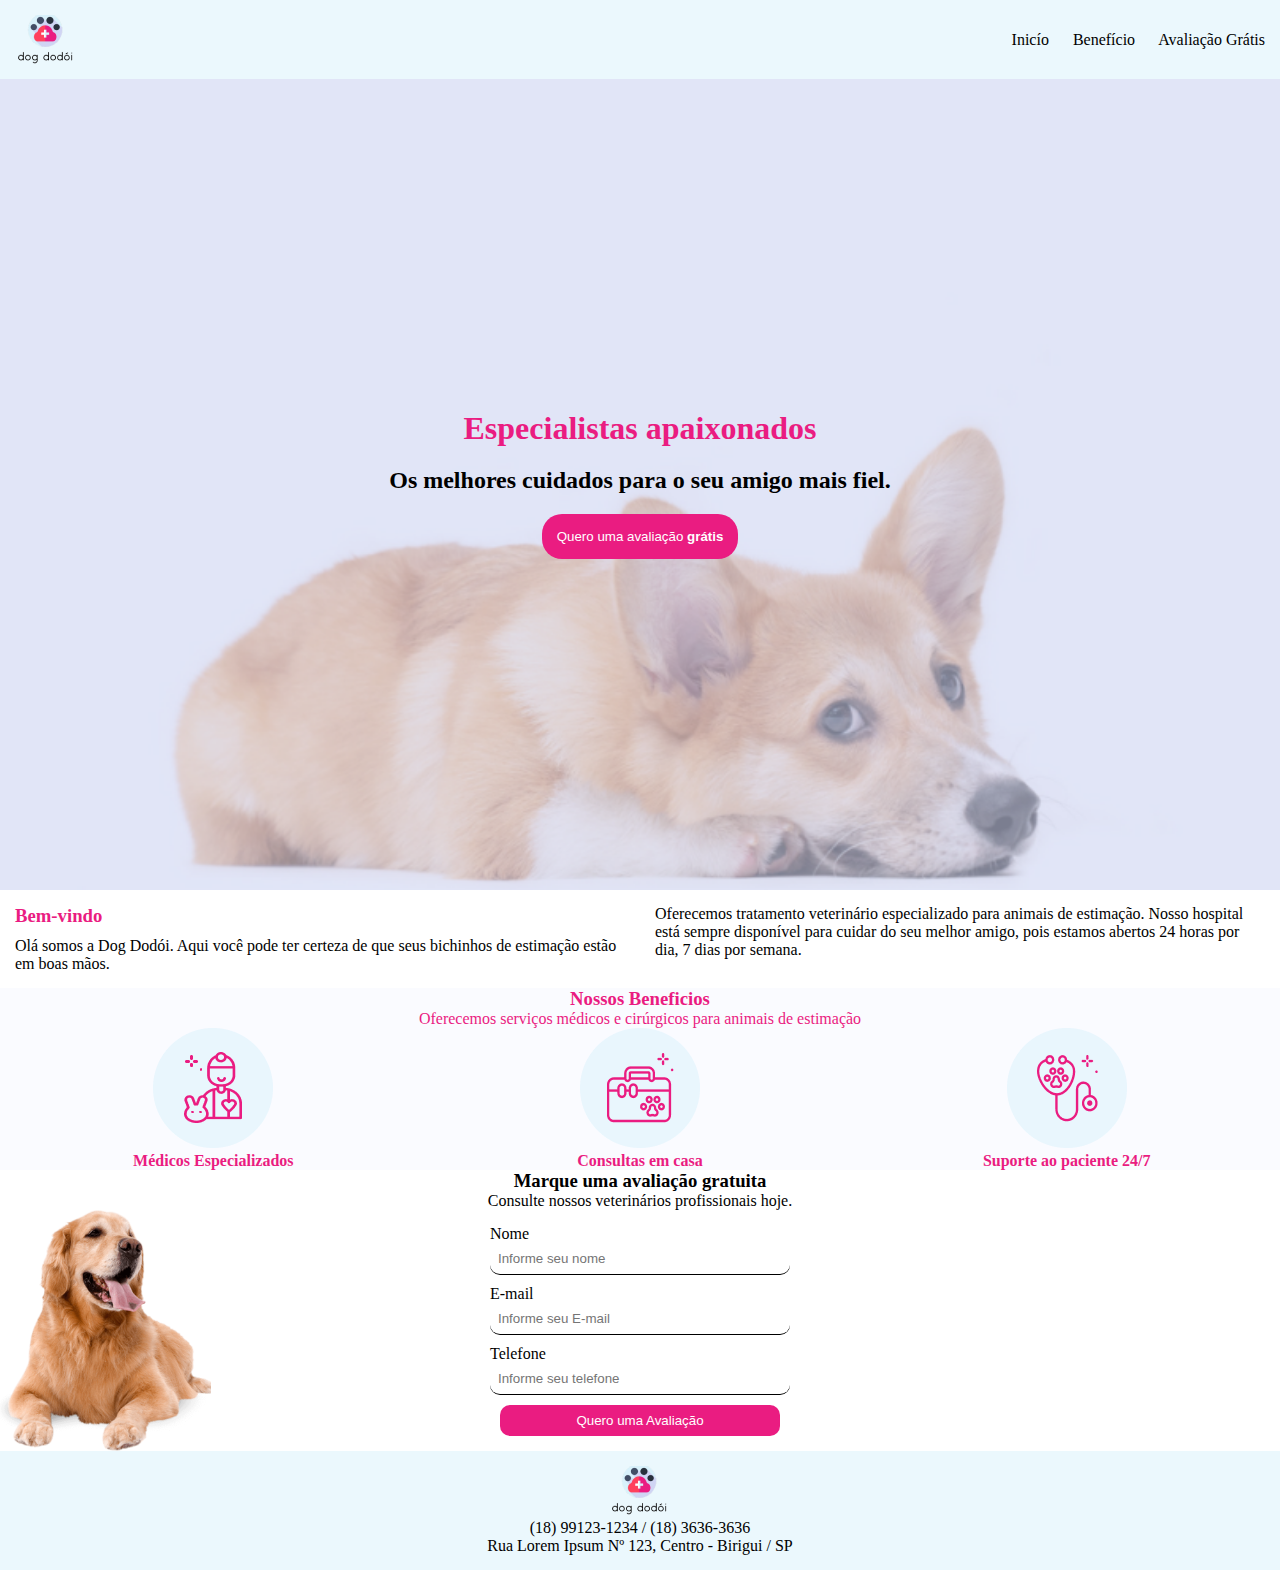
<file: front/index.html>
<!DOCTYPE html>
<html lang="pt-br">
<head>
    <meta charset="UTF-8">
    <meta http-equiv="X-UA-Compatible" content="IE=edge">
    <meta name="viewport" content="width=device-width, initial-scale=1.0">
    <link rel="stylesheet" href="../styles/style.css">
    <link rel="stylesheet" href="../styles/mobile.css">
    <title>dog</title> 
</head>
<body>
    <header id="header">
        <img src="../img/LogoSample_ByTailorBrands-removebg-preview 1.png" alt="">
        <nav>
            <a href="login.html">Inicío</a>
            <a href="login.html" class="marginLateral">Benefício</a>
            <a href="login.html" type="button">Avaliação Grátis</a>
        </nav>

    </header>
    <main>
        <section id="banner">
            <h1>Especialistas apaixonados</h1> 
            <h2 class="marginCimaBaixo"> Os melhores cuidados para o seu amigo mais fiel.</h2>
            <button>Quero uma avaliação <strong>grátis</strong></button>
        </section>
        <section id="bemVindo">
            <div id="bemVindo-boasVindas">
                <h3>Bem-vindo</h3>
                <p>Olá somos a Dog Dodói. Aqui você pode ter certeza de que seus bichinhos de estimação estão em boas mãos.</p>
            </div>
            <div id="bemvindo-ofertas">
                <p>Oferecemos tratamento veterinário especializado para animais de estimação. Nosso hospital está sempre disponível para cuidar do seu melhor amigo, pois estamos abertos 24 horas por dia, 7 dias por semana.</p>
            </div>
        </section>
        <section id="beneficio">
            <div id="beneficios-nossosBeneficios">
                <h3>Nossos Beneficios</h3>
                <p>Oferecemos serviços médicos e cirúrgicos para animais de estimação</p>
            </div>
            <div id="beneficios-servicos">
                <!-- Médicos -->
                <div>
                    <figure><img src="../img/iconMedico.png" alt="médicos"></figure>
                    <h4>Médicos Especializados</h4>
                </div>
                
                <!-- Consultas -->
                <div>
                    <figure><img src="../img/iconConsulta.png" alt="consultas"></figure>
                    <h4>Consultas em casa</h4>
                </div>
               
                <!-- Suporte -->
                <div>
                    <figure><img src="../img/iconSuporte.png" alt="Suporte"></figure>
                    <h4>Suporte ao paciente 24/7</h4>
                </div>
            </div>
        </section>
        <section id="form">
           <div id="form-texto">
                <h3>Marque uma avaliação gratuita</h3>
                <p>Consulte nossos veterinários profissionais hoje.</p>
           </div>
           <div id="form-formulario">
                <form action="">
                    <div class="form-formulario-nome">
                        <label for="nome">Nome</label>
                        <input type="text" name="nome" id="nome" minlength="4" placeholder="Informe seu nome">
                    </div>
                    <div class="form-formulario-email">
                        <label for="email">E-mail</label>
                        <input type="email" name="email" id="email" required placeholder="Informe seu E-mail">
                    </div>
                    <div class="form-formulario-telefone">
                        <label for="telefone">Telefone</label>
                        <input type="tel" name="telefone" id="telefone" required placeholder="Informe seu telefone" min="10">
                    </div>
                    <div class="form-formulario-submit">
                        <button type="submit">Quero uma Avaliação</button>
                       </div>
                </form>
           </div>
           
        </section>
    </main>

    <footer>
        <figure><img src="../img/LogoSample_ByTailorBrands-removebg-preview 1.png" alt=""></figure>
        <p>(18) 99123-1234 / (18) 3636-3636</p>
        <p>Rua Lorem Ipsum Nº 123, Centro - Birigui / SP</p>
    </footer>
</body>
</html>
</file>
<file: styles/style.css>
:root{
    /* cores */
    --cor-principal: #EA1C81;
    --cor-topo: #D8F1FB82;
    --cor-preta: black;
    --cor-branca: white;
    --cor-fundo: #FAFBFF;

}

*{
    /* tirar margem */
    margin: 0px;
    padding: 0px;
    transition: all 1s;    /* todos os meus componentes terão transição*/
    box-sizing: border-box;
}

#header{
    background-color: var(--cor-topo);  /* mudar a cor */
    display: flex;   /* deixar a escrita ao lado/flexível */ 
    justify-content: space-between;  /* colocar espaço ente a logo e escrita */
     align-items: center;  /* alinhar ao eixo y/ centralizar */

}
#header nav a{
    text-decoration: none; /* tirar a sublimação embaixo da escrita */
    color: var(--cor-preta);  /* mudar a cor da letra */
}

#header nav a:hover{
    background-color: var(--cor-principal);  /* quando eu passar o mouse sobre a palavra ela fica grifada com outra cor */
    padding: 15px;  /* espaçamento interno */
    color: var(--cor-branca);  /* quando passar o mouse sobre a palavra a letra vai mudar de cor */
    border-radius: 20px;  /* borda arredondada */
    /* font-weight: 700;-pra mudar na grossura da fonte */
    /* font-weight: bold;-pra deixar a escrita em negrito */
}

.marginLateral{
    margin: 0px 20px;  /* espaçamento entre as palavras */
}

main #banner{
    background-image: url("../img/Section\ -\ Banner.png"); /*colocar uma imagem de fundo*/
    height: calc(100vh - 89px) ; /* fazer com que a imagem preencha a tela toda */
    background-repeat: no-repeat; 
    background-position: center center; /* centralizar os eixos x e y */
    background-size: cover;
    display: flex;
    flex-direction: column;
    justify-content: center;
    align-items: center;
    color: var(--cor-principal);
}
main #banner button{
    background-color: var(--cor-principal);
    color: var(--cor-branca);
    padding: 20px;
    border: none;
    border-radius: 15px;
}
main #banner button:hover{
    cursor: pointer;
}

.marginCimaBaixo{
    margin: 20px 0px;
}

main #banner h1{
    color: var(--cor-principal);
    font-size: 2em;
}
main #banner h2{
    color: var(--cor-preta);
}

main #banner button{
    color: var(--cor-branca);
    padding: 15px;
    background-color: var(--cor-principal);
    border-radius: 20px;
    border: none;
    cursor: pointer;
}

#header, main #banner button, #header nav a:hover, #bemVindo div, 
footer, 
main #form #form-formulario form{
    padding: 15px;
}
 

#bemVindo{
    display: grid;
    grid-template-columns: repeat(2, 1fr);
}

#bemVindo #bemVindo-boasVindas h3{ 
    margin-bottom: 10px;
}

main #beneficio {
    background-color: var(--cor-fundo);
}

main #beneficio #beneficios-nossosBeneficios, main #beneficio, #bemVindo #bemVindo-boasVindas h3{
    color: var(--cor-principal);
}

main #beneficio #beneficios-servicos{
    display: grid;
    grid-template-columns: repeat(3, 1fr);
}

main #form #form-texto, 
main #beneficio #beneficios-nossosBeneficios, main #beneficio #beneficios-servicos{
    text-align: center;
}

main #form #form-formulario form,
main #form-formulario form {
    display: flex;
    justify-content: center;
    align-items: center;
    flex-direction: column; 
}

main #form #form-formulario form input{
    display: block;
    padding: 8px;
    border: none;
    outline: none;
    border-bottom: 1px solid black;
    border-radius: 10px;
    width: 300px;
    margin-bottom: 10px;
}

main #form #form-formulario form button{
    padding: 8px;
    border: none;
    background-color: var(--cor-principal);
    color: var(--cor-branca);
    border-radius: 10px;
    width: 280px;
    cursor: pointer;
}

main #form #form-formulario{
    background-image: url(../img/dog.png);
    background-repeat: no-repeat;
    background-size: contain;
}

footer{
    background-color: var(--cor-topo);
    text-align: center;
}

main #form #form-texto form input{
    display: block;
    padding: 15px;
    border: none;
    outline: none;
    border-bottom: 1px solid black;
    border-radius: 10px;
    width: 300px;
    margin-bottom: 10px;
}
</file>
<file: styles/mobile.css>
/* media query*/

@media (max-width: 990px) {
    #bemVindo{
        display: block;
    }
}

@media (max-width: 823px) {
    main #form #form-formulario{
        background-image: none;
    }
}

@media (max-width: 600px) {
    main #beneficio #beneficios-servicos{
        display: block;
    }
}
</file>
